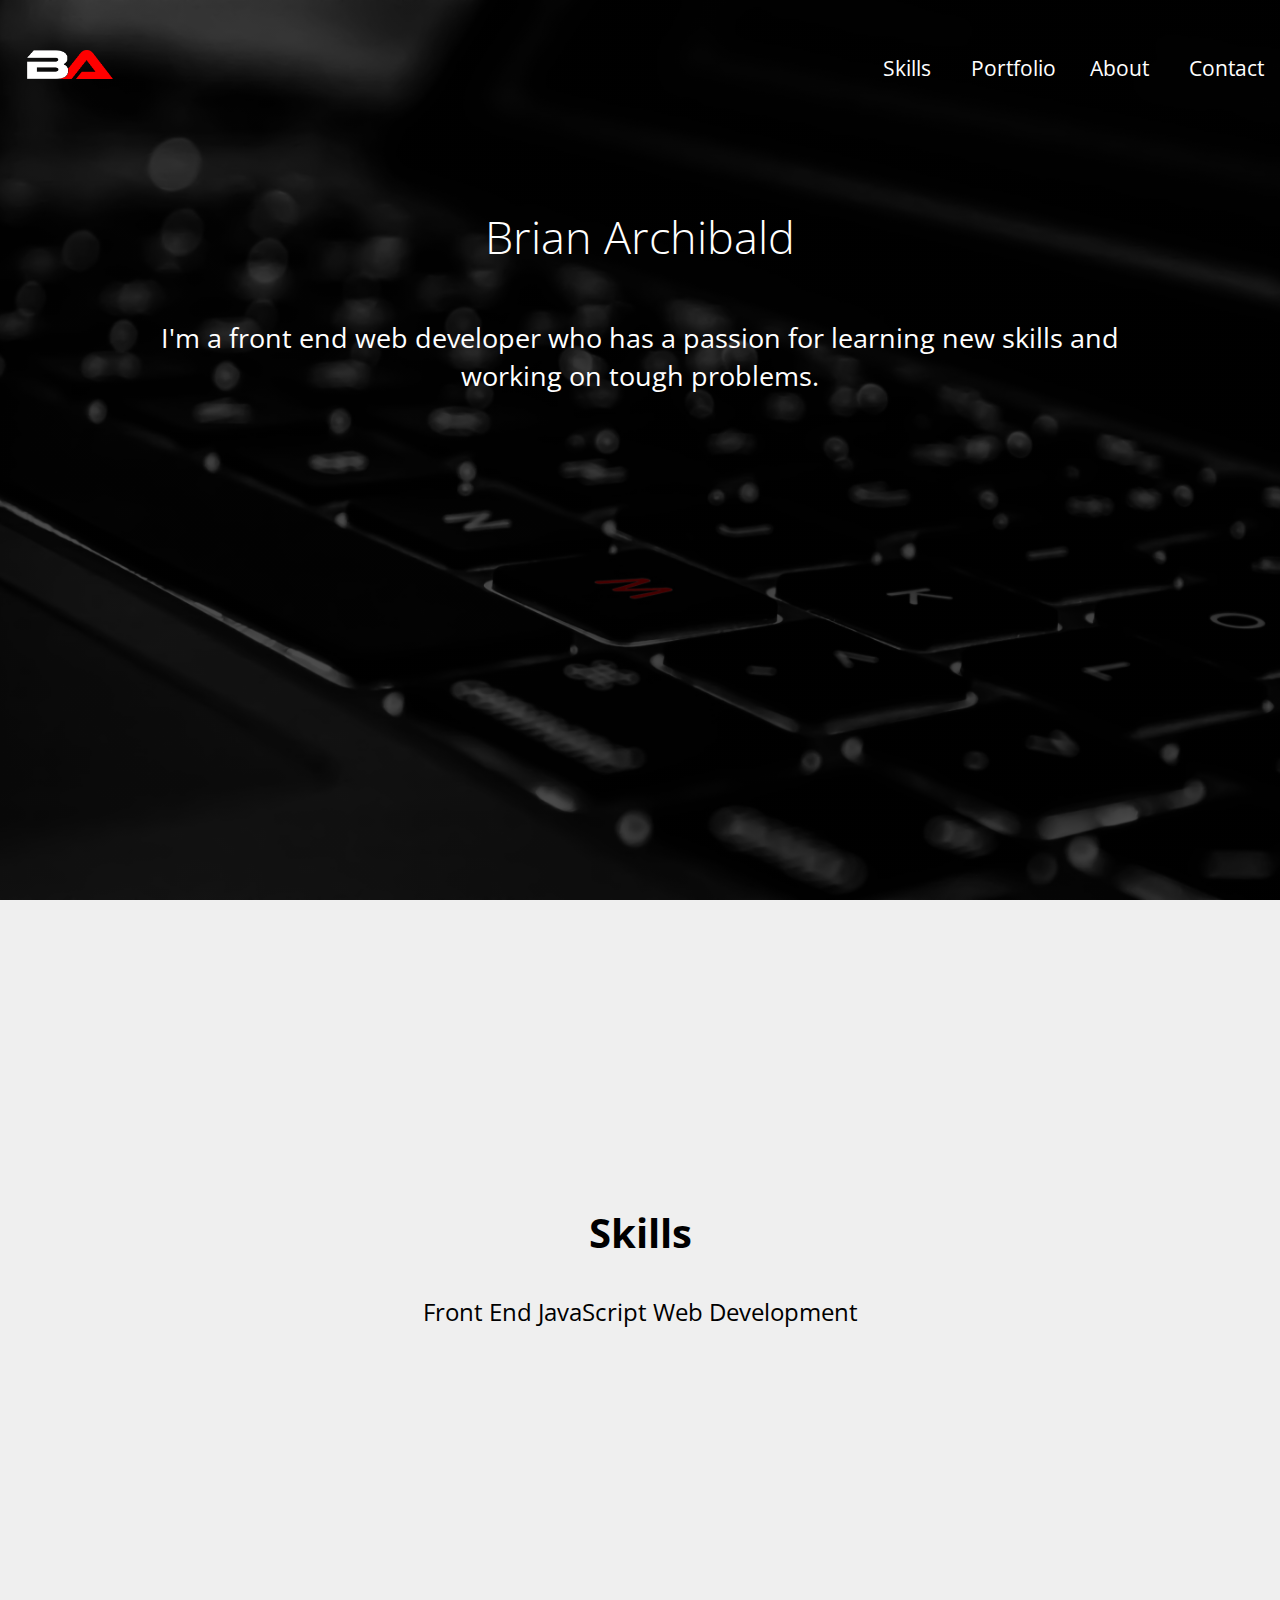
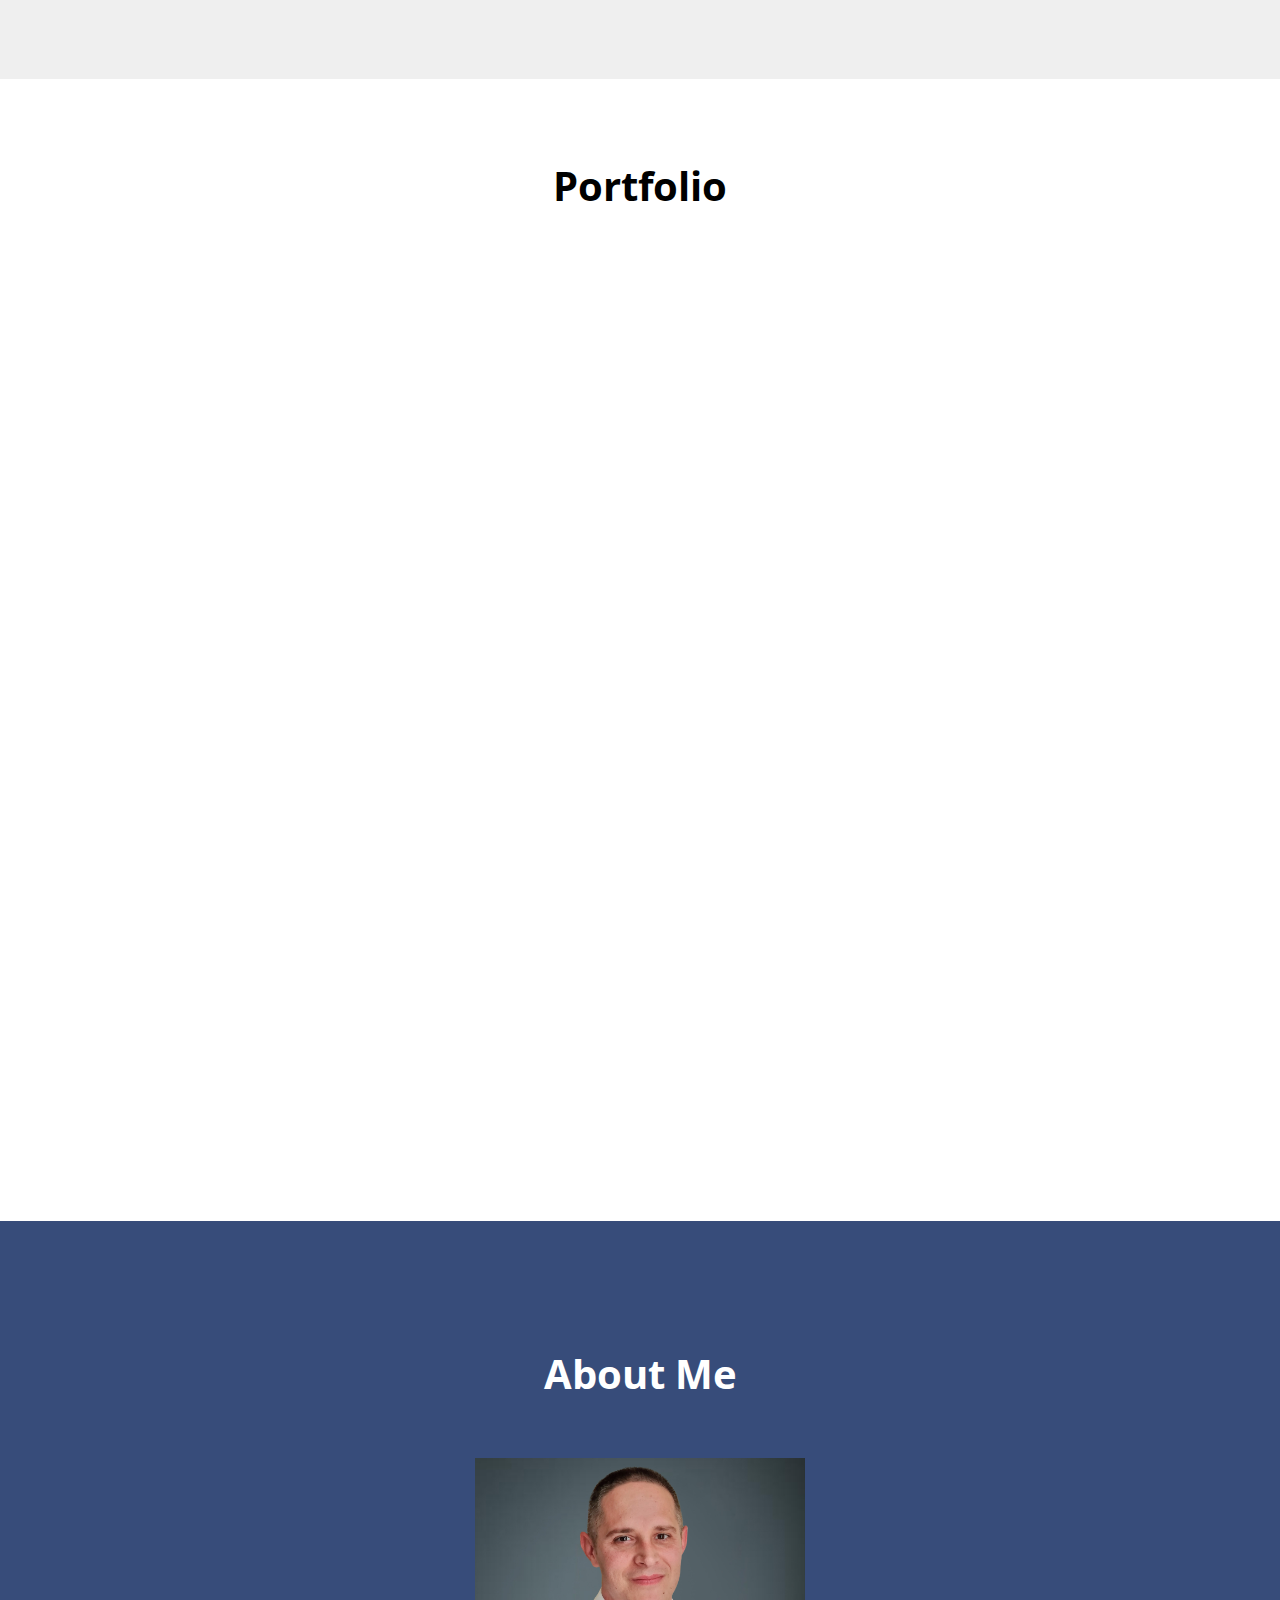
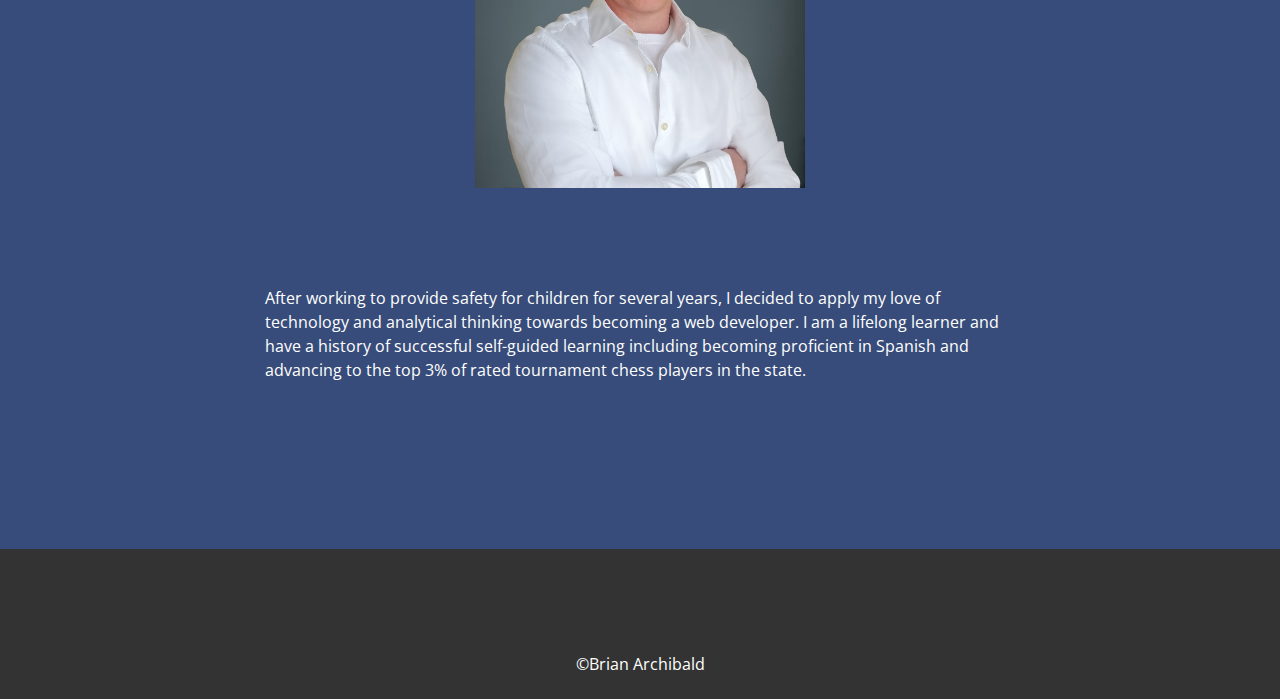
<file: index.html>
<!DOCTYPE html>
<html>
<head>
	<meta charset="utf-8">
	<meta name="viewport" content="width=device-width, initial-scale=1">
	<title>Portfolio</title>
	<link rel="stylesheet" type="text/css" href="portfolio.css">
	<link href="https://fonts.googleapis.com/css?family=Open+Sans:300,400" rel="stylesheet">
	<link rel="stylesheet" href="https://use.fontawesome.com/releases/v5.1.0/css/all.css" integrity="sha384-lKuwvrZot6UHsBSfcMvOkWwlCMgc0TaWr+30HWe3a4ltaBwTZhyTEggF5tJv8tbt" crossorigin="anonymous">
</head>
<body>
	<div id="root">
		<div id="app">
			<header class="header fadeIn">
				<nav class="nav-sticky" id="navSticky">
					<div class="navLogo">
						<a href="index.html">
							<img src="logo2.png">
						</a>
					</div>
					<div class="navList">
						<ul class="nav-list">	
							<li>
								<a class="nav-active" href="#skills-section">
									<div class="nav-list-items">Skills</div>
								</a>
							</li>
							<li>
								<a class="nav-active" href="#project-section">
									<div class="nav-list-items">Portfolio</div>
								</a>
							</li>
							<li>
								<a class="nav-active" href="#about-section">
									<div class="nav-list-items">About</div>
								</a>
							</li>
							<li>
								<a class="nav-active" href="form.html">
									<div class="nav-list-items">Contact</div>
								</a>
							</li>
						</ul>	
					</div>
					<a class="mobile-nav-icon">
							<i class="fa fa-bars" id="menu-icon" aria-hidden="true"></i> 
					</a>
				</nav>    <!--   End of Nav Bar   -->

				<nav class="mobile-nav" id="mobile-nav">
					<div class="mobile-menu" id="close-menu">
						<ul class="mobile-list" id="mobile-list">
							<li>
								<a class="nav-active">
									<div class="nav-list-mobile" class="close-menu">Close Menu</div>
								</a>
							</li>
							<li>
								<a class="nav-active" href="#skills-section">
									<div class="nav-list-mobile" class="close-menu">Skills</div>
								</a>
							</li>
							<li>
								<a class="nav-active" href="#project-section">
									<div class="nav-list-mobile" class="close-menu">Portfolio</div>
								</a>
							</li>
							<li>
								<a class="nav-active" href="#about-section">
									<div class="nav-list-mobile" class="close-menu">About</div>
								</a>
							</li>
							<li>
								<a class="nav-active" href="form.html">
									<div class="nav-list-mobile" class="close-menu">Contact</div>
								</a>
							</li>
						</ul>
					</div>
				</nav>

				<div class="header-text">
					<h1 class="header-main-text">Brian Archibald</h1>
					<p class="header-additional-text">I'm a front end web developer who has a passion for learning new skills and working on tough problems.</p>
				</div>  <!-- End of Header Text -->

				<div class="social-container" id="socialContainer">
					<div class="social">
						<a href="https://github.com/BrianArchibald">							
							<i class="fab fa-github"></i>		
						</a>
						<a href="https://twitter.com/BrianDevDsm">					
							<i class="fab fa-twitter"></i>						
						</a>
						<a href="form.html">						
							<i class="fas fa-envelope"></i>							
						</a>
						<a href="linkedIn">							
							<i class="fab fa-linkedin-in"></i>							
						</a>
					</div>
				</div>

				<div class="learn-more"></div>	
			</header>  <!--End of header-->

			<div name="skills-container">
				<section class="skills-section" id="skills-section">
					<h1 class="section-header" id="section-header-skills">Skills</h1>
						<p>Front End JavaScript Web Development</p>
					<ul class="skills">
						<li class="specific-skills slideUp"><img class="skills-img" src="javascript.svg"></li>
						<li class="specific-skills slideUp"><img class="skills-img" src="html5.svg"></li>
						<li class="specific-skills slideUp"><img class="skills-img" src="css3.svg"></li>
						<li class="specific-skills slideUp"><img class="skills-img" src="jquery.svg"></li>
						<li class="specific-skills slideUp"><img class="skills-img" src="bootstrap.svg"></li>
						<li class="specific-skills slideUp"><img class="skills-img" src="git.svg"></li>
						<li class="specific-skills slideUp"><img class="skills-img" src="github.svg"></li>
						<li class="specific-skills slideUp"><img class="skills-img" src="firebase.svg"></li>
					</ul>
				</section>  <!-- End of Skills Section -->
			</div>    <!-- End of Skills Element Div -->

			<div name="projects-container">
				<section class="project-section" id="project-section">
					<h1 class="section-header portfolio-header">Portfolio</h1>
					<div class="projects-container">
						<div class="ind-project projects">
							<div>
								<div class="project-img-container">
									<img class="project-photo" src="musicbox2.png" alt="music player website">
								</div>
								<h1>Music Box</h1>
									<p>Music Box is a streaming music player built with vanilla JavaScript.</p>
							</div>
							<div class="link-container">
								<a href="https://music-box-f835a.firebaseapp.com/">Demo</a>
								<a href="https://github.com/BrianArchibald/AudioPlayer">Code</a>
							</div>
						</div>
						<div class="ind-project projects">
							<div>
								<div class="project-img-container">
									<img class="project-photo" src="lawn.png" alt="lawn website">
								</div>
								<h1>Landscaping Business</h1>
									<p>A website for a landscaping business.  Built with HTML, CSS, and vanilla Javascript.</p>
							</div>
							<div class="link-container">
								<a href="https://lawn-894dc.firebaseapp.com/">Demo</a>
								<a href="https://github.com/BrianArchibald/Lawn">Code</a>
							</div>
						</div>
						<div class="ind-project projects">
							<div>
								<div class="project-img-container">
									<img class="project-photo" src="broker.png" alt="broker website">
								</div>
								<h1>Broker Website</h1>
									<p>A website to find a broker in your area. Built with Bootstrap and JavaScript.</p>
							</div>
							<div class="link-container">
								<a href="https://broker-site.firebaseapp.com/">Demo</a>
								<a href="https://github.com/BrianArchibald/Broker">Code</a>
							</div>
						</div>
						<div class="ind-project projects">
							<div>
								<div class="project-img-container">
									<img class="project-photo" src="recipe.png" alt="recipe website">
								</div>
								<h1>My Recipe</h1>
									<p>Easy way to find recipes based on ingredients built with JavaScript and NodeJS and using the food2fork API.</p>
							</div>
							<div class="link-container">
								<a href="https://radiant-sands-39183.herokuapp.com/">Demo</a>
								<a href="https://github.com/BrianArchibald/Recipe">Code</a>
							</div>
						</div>
						<!--
						<div class="ind-project projects">
							<div>
								<div class="project-img-container">
									<img class="project-photo" src="https://images.unsplash.com/photo-1496674205429-924b32acd421?ixlib=rb-0.3.5&ixid=eyJhcHBfaWQiOjEyMDd9&s=c79e9fb8930b09f0c2885309718bf351&auto=format&fit=crop&w=1050&q=80">
								</div>
								<h1>Project Name</h1>
									<p>This project was something I made and this is what technologies that I used. Here is one more thing about it.</p>
							</div>
							<div class="link-container">
								<a href="project link heroku">Demo</a>
								<a href="project link github">Code</a>
							</div>
						</div>
						-->
					</div>   <!-- End of Div Class Project Container -->
				</section>   <!-- End of Project Section  -->
			</div>           <!-- End of Projects Element Div -->

			<div name="about-element">
				<section class="about-section" id="about-section">
					<h1 class="section-header" id="about-header">About Me</h1>
					<img src="self.jpg" alt="Brian Archibald">
					<div class="summary">
						<p>After working to provide safety for children for several years, I decided to apply my love of technology and analytical thinking towards becoming a web developer.  I am a lifelong learner and have a history of successful self-guided learning including becoming proficient in Spanish and advancing to the top 3% of rated tournament chess players in the state.</p>				
					</div>  
				</section>  
			</div> 			<!-- End of Div About Element -->

			<footer>
				<div class="footer">
					<div class="social-container social-footer">
						<div class="social">
							<a href="https://github.com/BrianArchibald">
								<i class="fab fa-github"></i>
							</a>
							<a href="https://twitter.com/BrianDevDsm">
								<i class="fab fa-twitter"></i>
							</a>
							<a href="form.html">
								<i class="fas fa-envelope"></i>
							</a>
							<a href="linkedIn">
								<i class="fab fa-linkedin-in"></i>
							</a>
						</div>
					</div>
					<p>©Brian Archibald</p>
				</div>       
			</footer>
			 
		</div>    <!-- End of Div Id app -- >
	</div>   <!-- End of Div id root -->	 	
</body>
<script type="text/javascript" src="portfolio.js"></script>
</html>
</file>
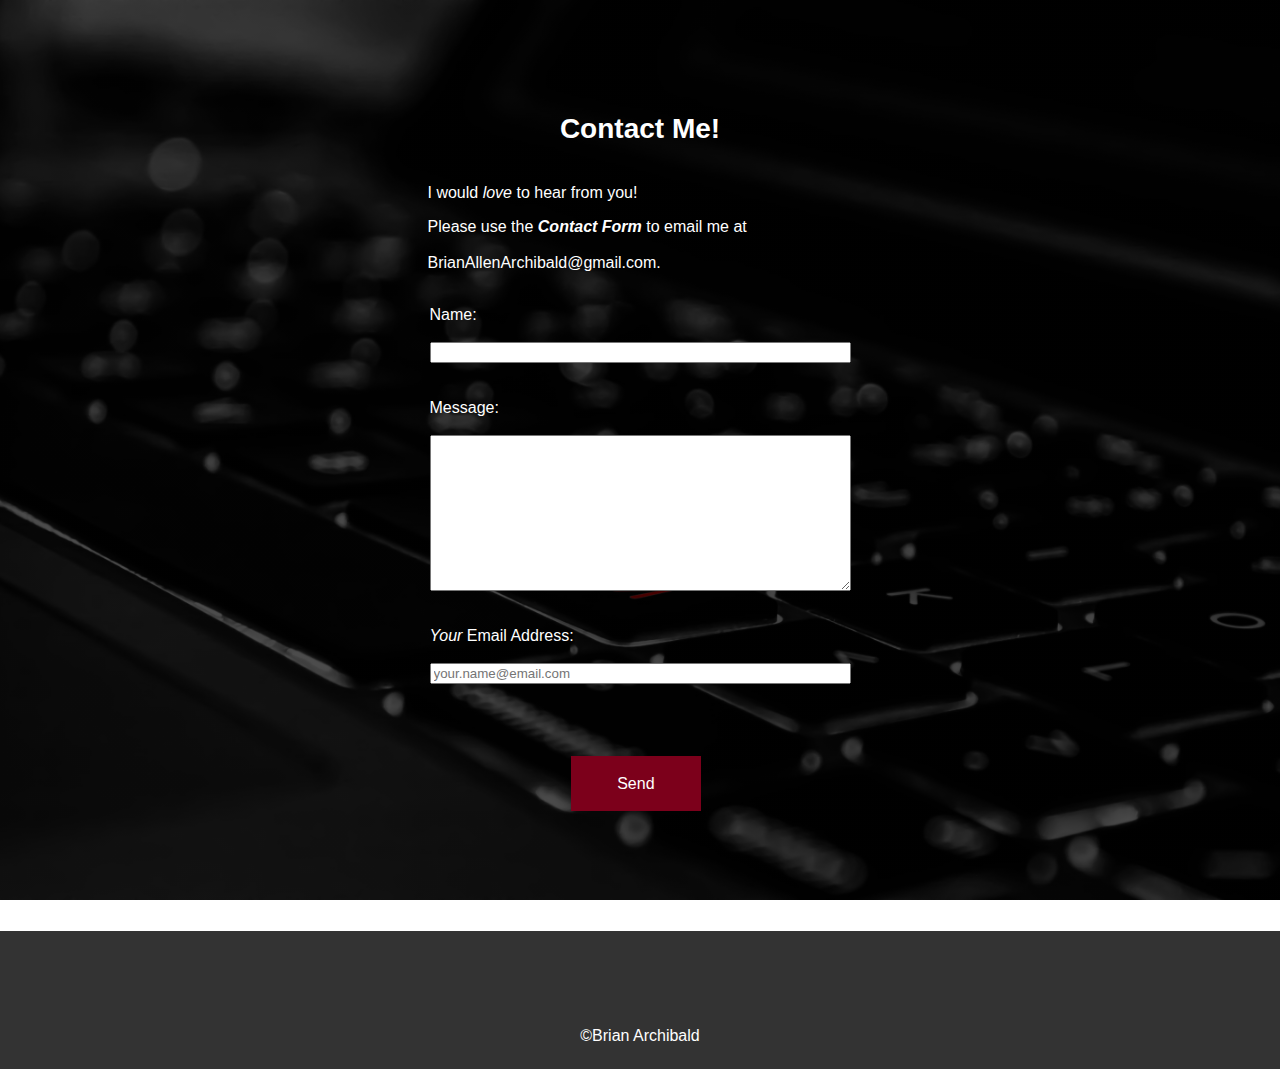
<file: form.html>
<!doctype html>
<html lang="en">
<head>
    <meta charset="utf-8">
    <meta name="viewport" content="width=device-width, initial-scale=1.0">
    <meta name="description" content="contact form example">
    <link rel="stylesheet" href="portfolio.css">
  <title>Contact Form</title>
</head>
<body class="form-body">
  <div class="form-container">
    <h2 class="content-head form-title is-center">Contact Me!</h2>
      <aside>
           <p class="form-text">
               I would <em>love</em> to hear from you! </p>
               <p class="form-text">Please use the <b><em>Contact Form</em></b>
               to email me at </br></br>BrianAllenArchibald@gmail.com.
           </p>
       </aside>

    <form id="gform" method="POST" class="pure-form pure-form-stacked" data-email="example@email.net"
    action="https://script.google.com/macros/s/AKfycbw2SvOEBy57DnZEPuP_OHjFDyFnRXJuFKo0MD_Irg/exec">

      <fieldset class="pure-group">
        <label for="name">Name: </label>
          <input id="name" name="name" placeholder="" />
      </fieldset>

      <fieldset class="pure-group">
        <label for="message">Message: </label>
          <textarea id="message" name="message" rows="10" cols="50" 
          placeholder=""></textarea>
      </fieldset>

      <fieldset class="pure-group">
        <label for="email"><em>Your</em> Email Address:</label>
         <input id="email" name="email" type="email" value=""
          required placeholder="your.name@email.com"/>
          <span id="email-invalid" style="display:none">
          Must be a valid email address</span>
      </fieldset>

      <button class="button-success pure-button button-xlarge">Send</button>
    </form>
    <div style="display:none;" id="thankyou_message" >
      <h2 class="pure-group"><em>Thanks</em> for contacting me!
        I will get back to you soon!</h2>
    </div>
  </div>  <!-- End of Div Form Container -->

  <footer>
        <div class="footer">
          <div class="social-container social-footer">
            <div class="social">
              <a href="https://github.com/BrianArchibald">
                <i class="fab fa-github"></i>
              </a>
              <a href="https://twitter.com/BrianDevDsm">
                <i class="fab fa-twitter"></i>
              </a>
              <a href="form.html">
                <i class="fas fa-envelope"></i>
              </a>
              <a href="linkedIn">
                <i class="fab fa-linkedin-in"></i>
              </a>
            </div>

          </div>
          <p>©Brian Archibald</p>
        </div>
       
      </footer>
  <script data-cfasync="false" type="text/javascript"
  src="form-submission-handler.js"></script>

</body>
</html>
</file>
<file: portfolio.css>
* {
	font-family: Open Sans, sans-serif;
	box-sizing: border-box;
}
body {
	margin: 0;
}
html {
  scroll-behavior: smooth;
}
.fa {
	display: inline-block;
    font-size: 10px;
    font-style: normal;
    font-family: FontAwesome;
    text-rendering: auto;   
}
h1 {
	font-size: 2em;
	margin: .67em 0;
	text-align: center;
}
a:visited {
	color: blue;
}
a {
	text-decoration: none;
}

/*  ------ First Nav Bar -------  */

.nav-sticky {
	display: grid;
	grid-template-columns: 2fr 1fr;
	top: 0;
	padding: .5em 0;
	padding
	margin: 0;
	z-index: 100;
	width: 100%;
	transition: all 1s;
}

/*  Second Sticky Nav  */

.nav-sticky-v2 {
	display: grid;
	grid-template-columns: 2fr 1fr;
	background-color: #333333;
	position: fixed;
	top: 0;
	padding: .5em 0;	
	margin: 0;
	z-index: 100;
	width: 100%;
	box-shadow: 0px 3px 6px 0px rgba(50, 50, 50, 0.39);
}
.nav-list {
	list-style-type: none;
	display: grid;
	grid-template-columns: 1fr 1fr 1fr 1fr;
	justify-items: center;
	padding: 0;
	margin: 1em 0;
	font-size: 1.3em;
}
.mobile-nav-icon {
	display: none;
	justify-self: end;
}
.mobile-nav-icon i {
	color: white;
}
.nav-sticky-v2 .nav-list {
	list-style-type: none;
	display: grid;
	grid-template-columns: 1fr 1fr 1fr 1fr;
	justify-items: center;
	padding: 0;
	margin: 0.75em 0;
	font-size: 1.2em;
	color: white;
}
.nav-list a {
	color: white;
}
.nav-sticky-v2 a {
	color: white;
}
.nav-sticky-v2 a:hover {
	box-shadow: 0 2px #4d243d;
}
.nav-list-items:hover {	
	box-shadow: 0 2px white;
}
.navLogo {
	font-size: 1.8em;
	display: inline-block;	
	padding: .3em;
	margin: .4vh 0 .4vh 2vh;
	cursor: pointer;
	color: white;
	align-self: center;	
}
.navLogo img {
	height: 1em;
	width: 3em;
}
.nav-sticky-v2 .navLogo {
	font-size: 1.3em;
	display: inline-block;	
	padding: .2em;
	margin: .4vh 0 .4vh 2vh;
	cursor: pointer;
	color: white;
}
.nav-sticky-v2 .navLogo img {
	height: 1em;
	width: 3em;
}
.nav-active {
	text-decoration: none;
}
.contact-form .nav-sticky {
	position: fixed;
	background-color: #010101;
}

/*  Mobile Nav Icon   */

.mobile-nav-icon {
	cursor: pointer;
	display: none;	
}
#menu-icon {
	font-size: 4vh;
}

/*    Mobile Nav Pop Up */

.mobile-nav {
	display: none;
	position: fixed;
	width: 100%;
	top: 0px;
	z-index: 100;
}
.mobile-list {
	background: #000;
	padding-top: 0px;
	z-index: 100;
    margin: 0px;
    list-style-type: none;
    font-family: Open Sans, sans-serif;
    text-transform: uppercase;
    font-weight: 500;
    letter-spacing: 1px;
    text-align: center;
    opacity: .85;
}
.nav-list-mobile {
	text-decoration: none;
	color: white;
	padding: 8px 0px;
    font-size: 16px;
    border-bottom: solid 1px rgb(211, 4, 38, 0.8);
    margin-left: -6vh;
}
#mobile-contact {
	border-bottom: none;
}

/*  ------  Header  -------  */

.header {
	background-image: linear-gradient(rgba(0, 0, 0, 0.7), rgba(0, 0, 0, 0.7)), url(laptop.jpg);
	background-size: cover;
	background-position: center;
	background-attachment: fixed;
	height: 100vh;	
	color: white;
	display: flex;
	flex-direction: column;
	justify-content: space-around;
	align-items: center;
}
.header-text {
	margin: 1em 0 0.2em 0;
	max-width: 80%;
}
.header-main-text {
	font-size: 2.8em;
	font-family: Open Sans;
	font-weight: 300;
	color: white;
}
.header-additional-text {
	font-size: 1.7em;
	line-height: 1.4em;
	margin: 5% 0 12% 0;
	color: white;
	text-align: center;
}

/* -- Social Section -- */

.social-container {
	display: flex;
	margin-bottom: 1em;
	margin-top: 1em;
}
.social {
	font-size: 2em;
	display: flex;
    flex-wrap: wrap;
    flex-direction: row;
    justify-content: center;
}
.learn-more {
	font-size: 1.2em;
	margin-top: 8%;
	margin-bottom: 5%;
	display: inline-block;
}
h3 {
	display: block;
	font-size: 1.2em;
}
.social-links {
	display: flex;
	justify-content: center;
	margin-bottom: 1em;
	margin-top: 1em;
	text-decoration: none;
}
.fas, .fab {
	font-size: 1.3em;
	margin: 0 .5em;
	text-decoration: none;
	color: white;
}
.social a {
	text-decoration: none;
}
.fab:hover, .fas:hover{
	color: #b5b6b7;
}
.fa-envelope {
	align-self: center;
}

/* Skills Section  */

.skills-container {
	display: block;
}
.skills-section {
	width: 100%;
	padding-top: 30vh;
	padding-bottom: 7vh;
	background-color: #efefef;
}
.section-header {
	font-size: 2.5em;
	padding: .2em;
	text-align: center;
}
#section-header-skills {
	color: black;
}
.skills-section p {
	margin: 1em auto;	
	padding: 0 5%;
	color: black;
	text-align: center;
	font-size: 1.5em;
}
.skills {
	list-style-type: none;
	display: flex;
	flex-flow: row wrap;
	justify-content: center;
	text-align: center;
	padding-left: 15%;
	padding-right: 15%;
	margin: 0 auto;
	font-size: 3.5em;
}
.skills li {
    color: #565656;
    width: 5em;
    padding: .5em .5em;
    font-weight: 700;
    max-width: 200px;   
}
.slideUp {
	opacity: 0;
	transition:all .6s;
	transform:translateY(-30%) scale(0.85);
}
.activeSkills {
	opacity: 1;
	transform:translateY(0%) scale(1);
}
.skills-img {
	width: 3.2rem;
}

/* --  Projects Section  --  */

.project-section {	
	background-color: #fff;
	padding-top: 5vh;
	padding-bottom: 3vh;
	color: black;
}
.projects-container {
	display: grid;
	grid-template-columns: 1fr 1fr;
	grid-gap: 30px;
	margin: 0 auto;
	max-width: 1000px;
}
.ind-project {
	display: grid;
	justify-self: center;
	background-color: #fff;
	max-width: 400px;
	margin: 2.5%;
	padding-bottom: 1em;
	border: 1px solid grey;
	box-shadow: 3px 3px 5px 2px rgba(0,0,0,.1);
	opacity: 0;
	line-height: 1.4em;
}
.projects {
	opacity: 0;
	transition:all .7s;
	transform: scale(0.85);
}
.projectActive {
	opacity: 1;
	transform: scale(0.85);
}
.project-img-container {
	width: 100%;
	height: 20vw;
	overflow: hidden;
}
.project-photo {
	height: 100%;
	width: 100%;
}
.ind-project p {
	padding: 0 8%;
	text-align: center;
}
.project-img-container p {
	text-align: center;
}
.project-img-container h1 {
	text-align: center;
}
.link-container {
	display: flex;
	justify-content: space-around;
}

/* --      Other Section  -- */

.other-section {
	background-color: #efefef;
	padding-top: 5vh;
	padding-bottom: 3vh;
}
.other-project-group {
	display: grid;
	grid-template-rows: 1fr 1fr 1fr;
	align-items: center;
	margin: 0 auto;
	max-width: 1000px;
}
.project {
	background-color: #fff;
	padding: 0;
	width: 85%;
	max-width: 900px;
	display: grid;
	grid-template-columns: 2fr 8fr;
	justify-self: center;
	margin: 1em;
	border: 1px solid #ededed;
	box-shadow: 3px 3px 5px 2px rgba(0,0,0,.1);	
}
.project img {
	max-width: 200px;
	max-height: 200px;
}
.project-text {
	padding: 0 1em;
	line-height: 1.5em;
	text-align: left;
}

/* -- About Section -- */

.about-section {
	display: grid;
	grid-template-rows: 1fr 3fr 2fr;
	background: #374c7a;
	padding: 10vh;
	color: white;
}
.about-section img {
	align-self: center;
	justify-self: center;
	width: 30%;
	height: auto;
}
.summary {
	text-align: left;
	align-self: center;
	line-height: 1.5em;
	max-width: 750px;
	margin: 0 auto;
}

/* ---   Footer --- */

.footer {
	background-color: #333333;
	padding-top: 1em;
	padding-bottom: .5em;
	color: #fff;
}
.social-footer {
	display: flex;
	justify-content: center;
}
.footer p {
	text-align: center;
}

/* Contact Form  */

.form-body {
	background-image: linear-gradient(rgba(0, 0, 0, 0.7), rgba(0, 0, 0, 0.7)), url(laptop.jpg);
	background-size: cover;
	background-position: center;
	background-attachment: fixed;
	margin: 0;
}
.form-container {
	display: grid;
	grid-template-rows: 1fr;
	justify-content: center;
	margin: 10vh;
	padding: 0 1vh;
}
.form-text {
	color: white;
	padding: 0 2vh;
}
.pure-group {
	border: none;
	display: grid;
	grid-template-rows: 1fr;
	color: white;
	padding:2vh 2vh;
}
.form-title {
	font-size: 28px;
	color: white;
	text-align: center;
	padding:0 2vh;
}
label {
	margin-bottom: 2vh;
}
#message {
	max-width: 75vh;
}
button {
	margin-top: 6vh;
	margin-left: 35%;
	width: 130px;
	height: 55px;
	background-color: #7c001b;
    border: none;
    color: white;
    padding: 15px 22px;
    text-align: center;
    text-decoration: none;
    display: inline-block;
    font-size: 16px;
    margin-bottom: 30px;
   }
button:hover {
	box-shadow: 0 12px 16px 0 rgba(184, 185, 186,0.24), 0 17px 50px 0 rgba(184, 185, 186,0.19);
	background-color: #ff0037;
}

/*       Media Queries     */

@media (max-width: 1230px) {
	.nav-list li {
		padding: 0 2em;
	}	
}

@media (max-width: 1023px) {  /*iPad in landscape mode has 1024px */
	.nav-list li {
		padding: 0 1em;
	}
	.skills {
		font-size: 3.9em;
	}
	.about-section img {
		width: 50vh;
		padding: 5vh;
	}
	.summary {
		font-size: 1.2em;
	}
	.projects-container {
		grid-gap: 0;
	}
	.ind-project p {
		font-size: 1.2em;
	}
	.link-container {
		font-size: 1.2em;
	}
}

@media (max-width: 767px) { /* phones smaller than iPad */
	.nav-list {
		font-size: 1.7em;
	}
	.nav-sticky-v2 .nav-list {
		font-size: 1.7em;
	}
	.nav-sticky-v2 .navLogo img {
	    height: 1.4em;
	    width: 3.5em;
	}
	.header-main-text {
		font-size: 3em;
	}
	.header-additional-text {
		font-size: 1.9em;
	}
	.fas .fab {
		font-size: 2em;
	}
	.section-header {
		font-size: 3em;
	}
	.skills-section p {
		font-size: 1.9em;
	}
	.skills {
		font-size: 5.5em;
	}
}

@media (max-width: 726px) { /* phones smaller than iPad (max-width: 650px)  */
	.nav-sticky {
		padding-top: 0;
		margin-top: -5vh;
	}
	.nav-list {
		grid-template-columns: 1fr  1fr 1fr 1fr;
		padding: .5em 1em;
		font-size: 1.5em;
	}
	.nav-sticky-v2 {
		padding-top: 0;
		margin-top: 0 !important;
	}
	.nav-sticky-v2 .nav-list {
		grid-template-columns: 1fr  1fr 1fr 1fr;
		padding: .5em 1em;
		font-size: 1.5em;
	}
	.form-body .nav-sticky {
		margin-top: 0;
	}
	.header {
		margin-bottom: -5vh;
	}
	.header-text {
		margin-top: -5vh;
	}
	.header-main-text {
		font-size: 3em;
		padding: 0 0 40px 0;
	}
	.header-additional-text {
		font-size: 1.7em;
	}
	.fas .fab {
		font-size: 2em;
	}
	.section-header {
		font-size: 2.7em;
	}
	.skills-section {
		padding-top: 35vh;
	}
	.skills-section p {
		font-size: 1.7em;
	}
	.skills {
		font-size: 3.9em;
		padding-right: 0;
		padding-left: 0;
	}
	.projects-container {
		display: grid;
		grid-template-columns: 1fr 1fr;
		grid-gap: 0px;
	}
	.project-img-container {
		height: 50vw;
	}
	.project-img-container h1{
		font-size: 4em;
	}
	.ind-project {
		margin: -2.5vh;
	}
	.ind-project p {
		font-size: 1.1em;
	}
	.link-container a {
		font-size: 1.5em;
	}
	.project {
		width: 100%;
	}
	.about-section {
		padding: 2vh;
	}
}

@media (max-width: 703px) {
	.nav-sticky {
		padding-top: 0;
		margin-top: -7vh;
	}
	.navLogo {
		margin-left: 2vh;
	}	
	.nav-list {
		grid-template-columns: 1fr 1fr 1fr 1fr;
		padding: .5em 0;
		font-size: 1.4em;		
	}
	.nav-sticky-v2 {
		padding-top: 0;
		margin-top: 0 !important;
		max-height: 12vw;
	}
	.nav-sticky-v2 .navLogo {
		margin-left: 2vh;
	}
	.nav-sticky-v2 .nav-list {
		grid-template-columns: 1fr 1fr 1fr 1fr;
		padding: .5em 1em;
		font-size: 1.4em;
	}
	.header {
		margin-bottom: -5vh;
	}
	.header-text {
		margin-top: -5vh;
	}
	.header-main-text {
		font-size: 3em;
		margin: -20px;
		padding: 0 0 40px 0;
	}
	.header-additional-text {
		font-size: 1.7em;
	}
	.fas .fab {
		font-size: 2em;
	}
	.section-header {
		font-size: 3em;
	}
	.skills-section {
		padding-top: 29vh;
	}
	.skills-section p {
		font-size: 1.7em;

	}
	.skills {
		font-size: 3.9em;
		padding-right: 0;
		padding-left: 0;
	}
	.projects-container {
		display: grid;
		grid-template-columns: 1fr;
	}
	.project-img-container {
		height: 80vw;
	}
	.project-img-container h1{
		font-size: 4em;
	}
	.ind-project {
		max-width: 65vh;
	}
	.ind-project p {
		font-size: 1.1em;
	}
	.link-container a {
		font-size: 1.5em;
	}
	.project {
		width: 100%;
	}
	.about-section {
		padding: 2vh;
	}
	.about-section img {
		width: 67%;
	}
}	

@media (max-width: 592px) {
	.nav-sticky {
		padding-top: 0;
		margin-top: -7vh;
	}
	.navLogo {
		margin-left: 0;
	}
	.navLogo img {
		height: 1em;
		width: 3em;
	}
	.nav-list {
		grid-template-columns: 1fr 1fr 1fr 1fr;
		padding: .5em 0em;
		font-size: 1.2em;
	}
	.nav-sticky-v2 {
		padding-top: 0;
		margin-top: 0 !important;
		max-height: 12vw;
	}
	.nav-sticky-v2 .navLogo {
		margin-left: -0;
	}
	.nav-sticky-v2 .nav-list {
		grid-template-columns: 1fr 1fr 1fr 1fr;
		padding: .5em 0em;
		font-size: 1.2em;
	}
	.header {
		margin-bottom: -5vh;
	}
	.header-text {
		margin-top: -5vh;
	}
	.header-main-text {
		font-size: 2.5em;
		margin: -20px;
		padding: 0 0 40px 0;
	}
	.header-additional-text {
		font-size: 1.7em;
		margin: 0;
	}
	.fab {
		font-size: 1.6em;
	}
	.fa-envelope {
		margin-top: 1vh;
	}
	.section-header {
		font-size: 2.7em;
	}
	.skills-section {
		padding-top: 29vh;
	}
	.skills-section p {
		font-size: 1.6em;
	}
	.skills {
		font-size: 4em;
		padding-right: 0;
		padding-left: 0;
	}
	.project {
		display: flex;
		flex-direction: column;
		align-items: center;
	}
	.projects-container {
		display: grid;
		grid-template-columns: 1fr;
	}
	.project-img-container {	
		height: 50vw;
	}
	.project-img-container h1{
		font-size: 4em;
	}
	.project-text {
		font-size: 1.3em;
		text-align: center;		
	}
	.ind-project p {
		font-size: 1.4em;
	}
	.link-container a {
		font-size: 1.5em;
	}
	.project img {
		width: 35vh;
    	height: 35vh;
    	padding-top: 3vh;
	}
	.about-section {
		padding: 2vh;
	}
}	

@media (max-width: 517px) {  /* will apply to screens 480 and smaller (small phones) */
	.nav-sticky {
		padding-top: 0;
		margin-top: -7vh;
	}
	.navLogo {
		margin-left: 0;
	}
	.navLogo img {
		height: 1em;
		width: 3em;
	}
	.navList {
		display: none !important;
	}
	.nav-list {	
		display: none;
		padding-top: 2vh;
    	margin-top: 0;
	}
	.navList {
		display: grid;
		grid-template-columns: 1fr 1fr;
	}
	.nav-list a {
	    color: white;
	    font-weight: 200;
	}
	.nav-list li {
    	padding: .2em 1em;
	}
	.mobile-nav-icon {
		display: inline-block;
		align-self: center;
    	justify-self: end;
    	margin-right: 3vh;
	}
	.nav-sticky-v2 {
		padding-top: 0;
		margin-top: 0 !important;
		max-height: 15vh;
	}
	.nav-sticky-v2 .navLogo {
		margin-left: 0;
		margin-top: 1vh;
	}
	.nav-sticky-v2 .nav-list {
		display: none;
		padding-top: 2vh;
    	margin-top: 0;
	}
	.nav-sticky-v2 .navList {
		display: grid;
		grid-template-columns: 1fr 1fr;
	}
	.nav-sticky-v2 .nav-list a {
	    color: white;
	    font-weight: 200;
	}
	.nav-sticky-v2 .nav-list li {
    	padding: .2em 1em;
	}
	.nav-sticky-v2 .mobile-nav-icon {
		display: inline-block;
		align-self: center;
    	justify-self: end;
    	margin-right: 3vh;
	}
	.header {
		margin-bottom: -5vh;
	}
	.header-text {
		margin-top: -5vh;
	}
	.header-main-text {
		font-size: 2.6em;
		margin: -20px;
		padding: 0 0 40px 0;
	}
	.header-additional-text {
		font-size: 1.4em;
	}
	.fas .fab {
		font-size: 2em;
	}
	.section-header {
		font-size: 2.2em;
	}
	.skills-section {
		padding-top: 22vh;
	}
	.skills-section p {
		font-size: 1.1em;
	}
	.skills {
		font-size: 3.8em;
		padding-right: 0;
		padding-left: 0;
	}
	.projects-container {
		display: grid;
		grid-template-columns: 1fr;
	}
	.project-img-container {
		height: 80vw;
	}
	.project-img-container h1{
		font-size: 4em;
	}
	.ind-project p {
		font-size: 1.1em;
	}
	.link-container a {
		font-size: 1.5em;
	}
	.project {
		width: 100%;
	}
	.about-section {
		padding: 2vh;
	}
	#about-header {
		margin-bottom: 1vh;
		padding-top: 7vh;
	}
	#message {
	max-width: 35vh;
}

@media (max-width: 360px)  {
	.header {
		margin: 0;
		padding: 0;
	}
	.nav-sticky {
		padding-top: 0;
		padding-left: 0;
		padding-right: 0;
		margin-top: -7vh;
		margin-left: 0;
		margin-right: 0;
	}
	.navLogo {
		margin-left: 0;
	}
	.navLogo img {
		height: 1em;
		width: 3em;
	}
	.nav-list {
		grid-template-columns: 1fr 1fr 1fr 1fr;
		padding: .5em 0em;
		font-size: 15px;
	}
	.nav-list li {
		padding: 0;
		margin: 0;
	}
	.nav-sticky-v2 {	
		padding-left: 0;
		padding-right: 0;	
		margin-left: 0;
		margin-right: 0;
		padding-top: 0;
		margin-top: 0 !important;
		max-height: 15vh;
	}
	.nav-sticky-v2 .navLogo {
		margin-left: 0;
	}
	.nav-sticky-v2 .nav-list {
		grid-template-columns: 1fr 1fr 1fr 1fr;
		padding: .5em 0em;
		font-size: .9em;
	}
	.project img {
		height: 25vh;
		width: 25vh;
	}
	#message {
		max-width: 25vh;
	}

@media (max-width: 360px)  {
	.header-main-text {
	font-size: 2em;
	}
	.header-additional-text {
	font-size: 1.2em;
	}
}

@media (max-width: 208px) {
	.project img {
		display: none;
	}
}
</file>
